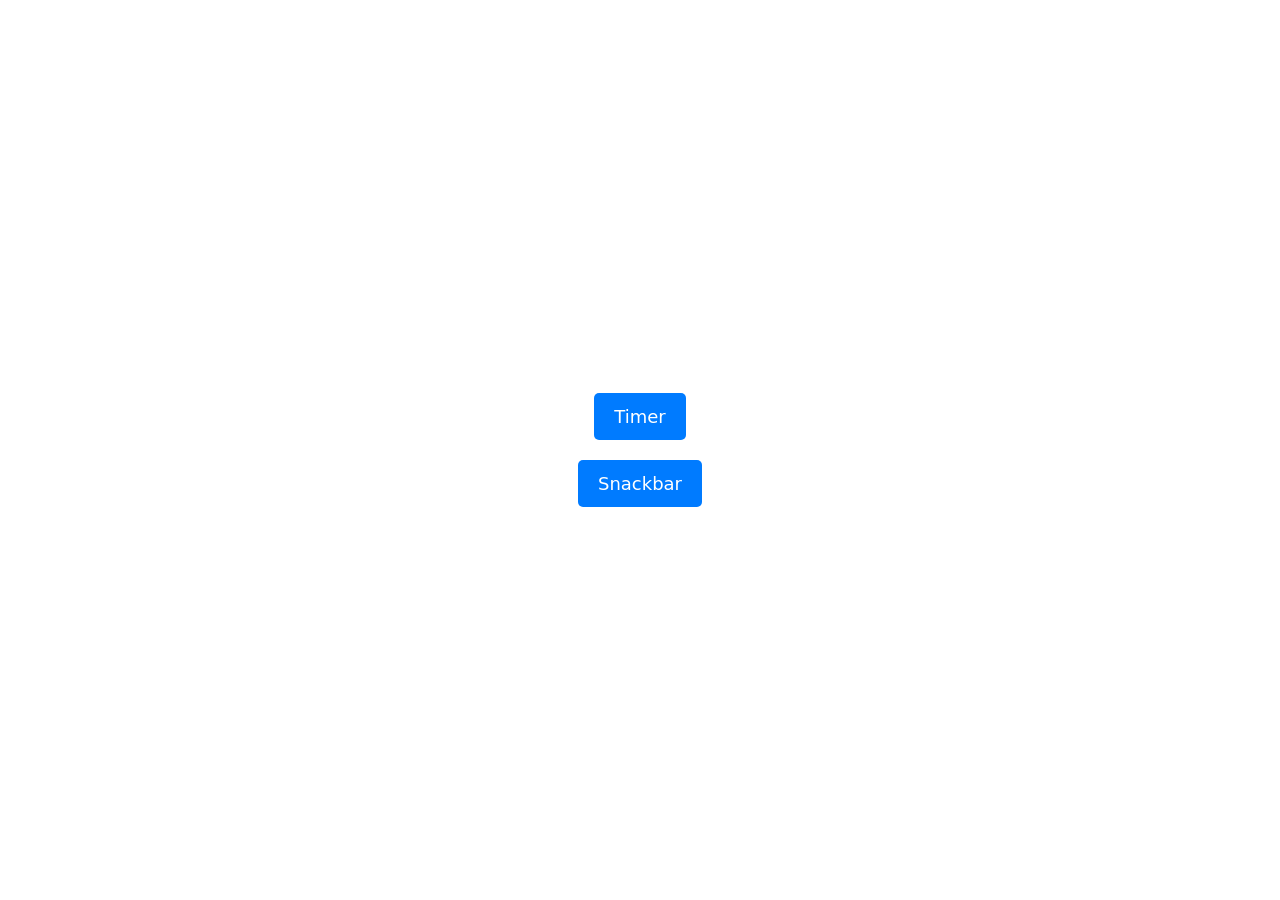
<file: src/index.html>
<!doctype html>
<html lang="en">
  <head>
    <meta charset="UTF-8" />
    <link rel="icon" type="image/svg+xml" href="/favicon.svg" />
    <meta name="viewport" content="width=device-width, initial-scale=1.0" />
    <title>Vanilla App Template</title>
    <link rel="stylesheet" href="./css/styles.css" />
  </head>
  <body>
    <a href="./1-timer.html">Timer</a>
    <a href="./2-snackbar.html">Snackbar</a>
  </body>
</html>
</file>
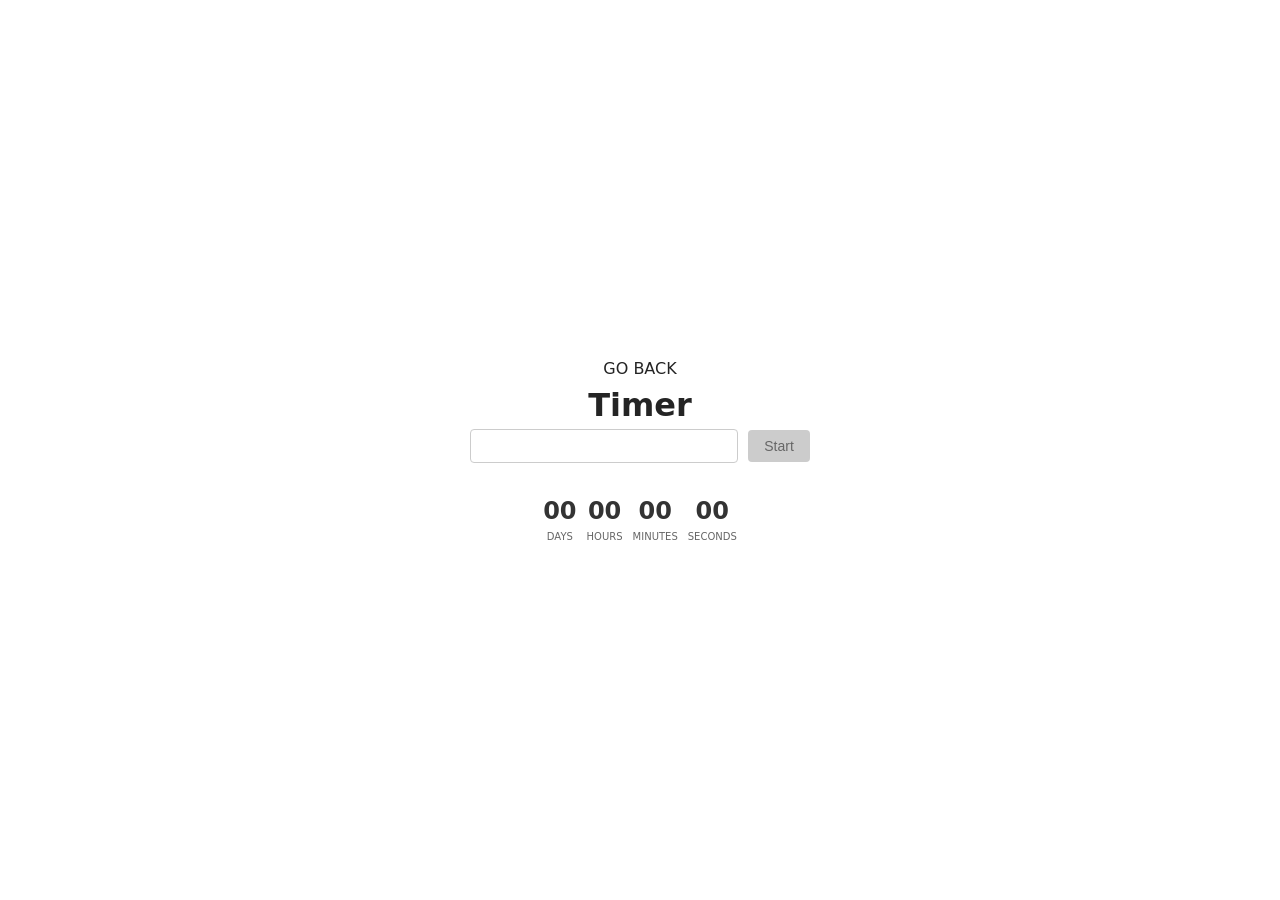
<file: src/1-timer.html>
<!doctype html>
<html lang="en">
  <head>
    <meta charset="UTF-8" />
    <meta http-equiv="X-UA-Compatible" content="IE=edge" />
    <meta name="viewport" content="width=device-width, initial-scale=1.0" />
    <title>Page 2</title>
    <link rel="stylesheet" href="./css/styles.css" />
  </head>
  <body>
    <a href="./index.html">GO BACK </a>
    <h1>Timer</h1>
    <div class="timer-controls">
      <input type="text" id="datetime-picker" />
      <button type="button" data-start disabled="true">Start</button>
    </div>

    <div class="timer">
      <div class="field">
        <span class="value" data-days>00</span>
        <span class="label">Days</span>
      </div>
      <div class="field">
        <span class="value" data-hours>00</span>
        <span class="label">Hours</span>
      </div>
      <div class="field">
        <span class="value" data-minutes>00</span>
        <span class="label">Minutes</span>
      </div>
      <div class="field">
        <span class="value" data-seconds>00</span>
        <span class="label">Seconds</span>
      </div>
    </div>
    <script type="module" src="./js/1-timer.js"></script>
  </body>
</html>
</file>
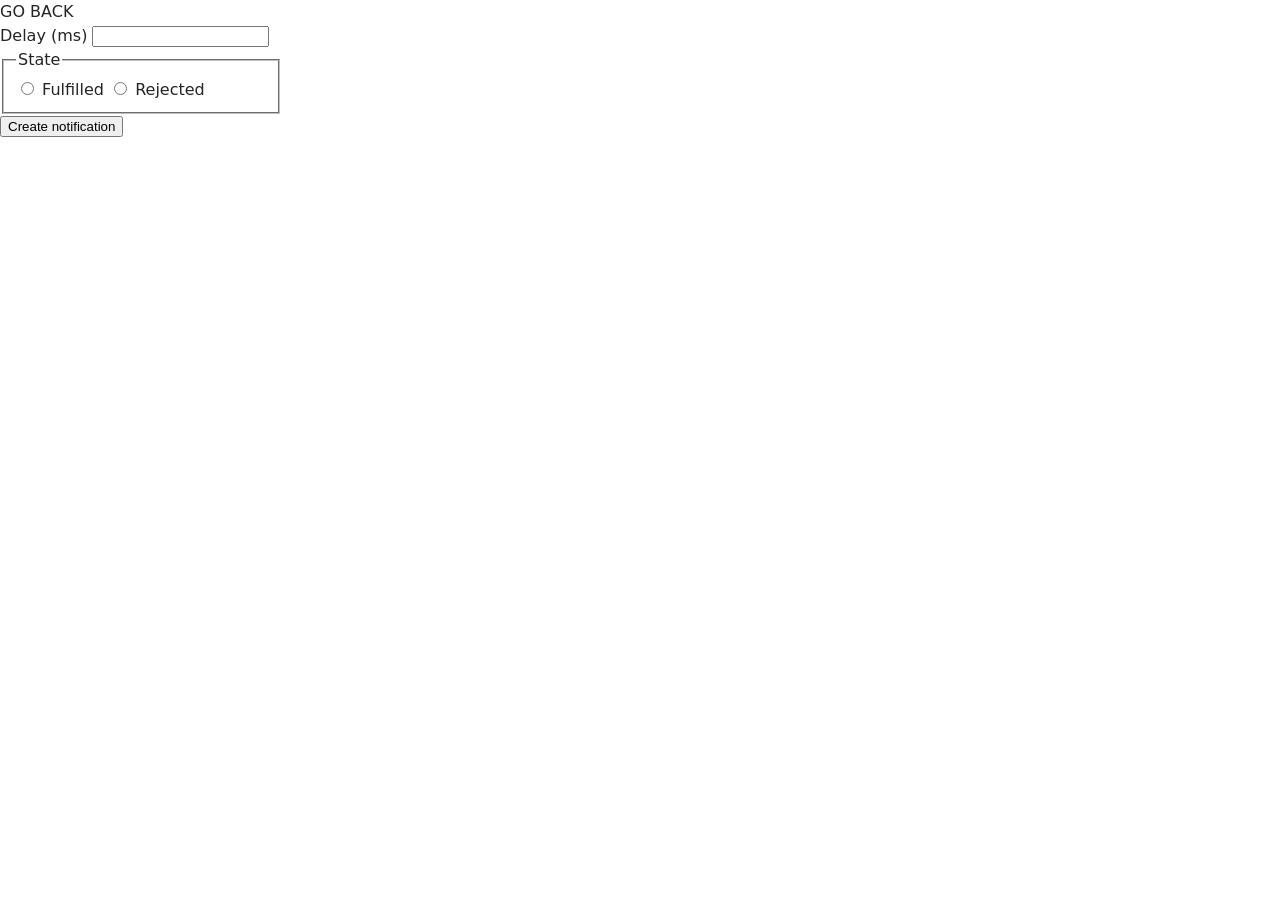
<file: src/2-snackbar.html>
<!doctype html>
<html lang="en">
  <head>
    <meta charset="UTF-8" />
    <meta http-equiv="X-UA-Compatible" content="IE=edge" />
    <meta name="viewport" content="width=device-width, initial-scale=1.0" />
    <title>Page 3</title>
    <link rel="stylesheet" href="./css/styles.css" />
  </head>
  <body>
    <a href="./index.html">GO BACK</a>
    <form class="form">
      <label>
        Delay (ms)
        <input type="number" name="delay" required />
      </label>

      <fieldset>
        <legend>State</legend>
        <label>
          <input type="radio" name="state" value="fulfilled" required />
          Fulfilled
        </label>
        <label>
          <input type="radio" name="state" value="rejected" required />
          Rejected
        </label>
      </fieldset>

      <button type="submit">Create notification</button>
    </form>
    <script src="./js/2-snackbar.js" type="module"></script>
  </body>
</html>
</file>
<file: src/css/styles.css>
/**
  |============================
  | include css partials with
  | default @import url()
  |============================
*/
/* Common styles */
@import url('./reset.css');
@import url('./base.css');
@import url('./container.css');
@import url('./animations.css');

/* Sections style */
@import url('./header.css');
@import url('./vite-promo.css');
@import url('./badges.css');
@import url('./back-link.css');
@import url('./footer.css');

/* Index page styles */
body:has(a[href='./1-timer.html']) {
  justify-content: center;
  align-items: center;
  gap: 20px;
}

body:has(a[href='./1-timer.html']) a {
  display: inline-block;
  padding: 10px 20px;
  background-color: #007bff;
  color: white;
  text-decoration: none;
  border-radius: 5px;
  font-size: 18px;
  transition: background-color 0.3s;
}

body:has(a[href='./1-timer.html']) a:hover {
  background-color: #0056b3;
}

/* Timer page styles */
body:has(#datetime-picker) {
  display: flex;
  flex-direction: column;
  align-items: center;
  justify-content: center;
  min-height: 100vh;
}

.timer-controls {
  display: flex;
  align-items: center;
  gap: 10px;
  margin-bottom: 20px;
}

.timer-controls #datetime-picker {
  padding: 8px;
  font-size: 14px;
  border: 1px solid #ccc;
  border-radius: 4px;
  width: 250px;
  max-width: 100%;
}

button[data-start]:disabled {
  background-color: #ccc;
  color: #666;
  cursor: not-allowed;
}

button[data-start] {
  padding: 8px 16px;
  background-color: #28a745;
  color: white;
  border: none;
  border-radius: 4px;
  font-size: 14px;
  cursor: pointer;
  transition: background-color 0.3s;
}

button[data-start]:hover {
  background-color: #218838;
}

.timer {
  display: flex;
  justify-content: center;
  gap: 10px;
  margin-top: 10px;
}

.field {
  display: flex;
  flex-direction: column;
  align-items: center;
}

.value {
  font-size: 24px;
  font-weight: bold;
  color: #333;
}

.label {
  font-size: 10px;
  color: #666;
  text-transform: uppercase;
}
fieldset {
  width: 250px;
}
</file>
